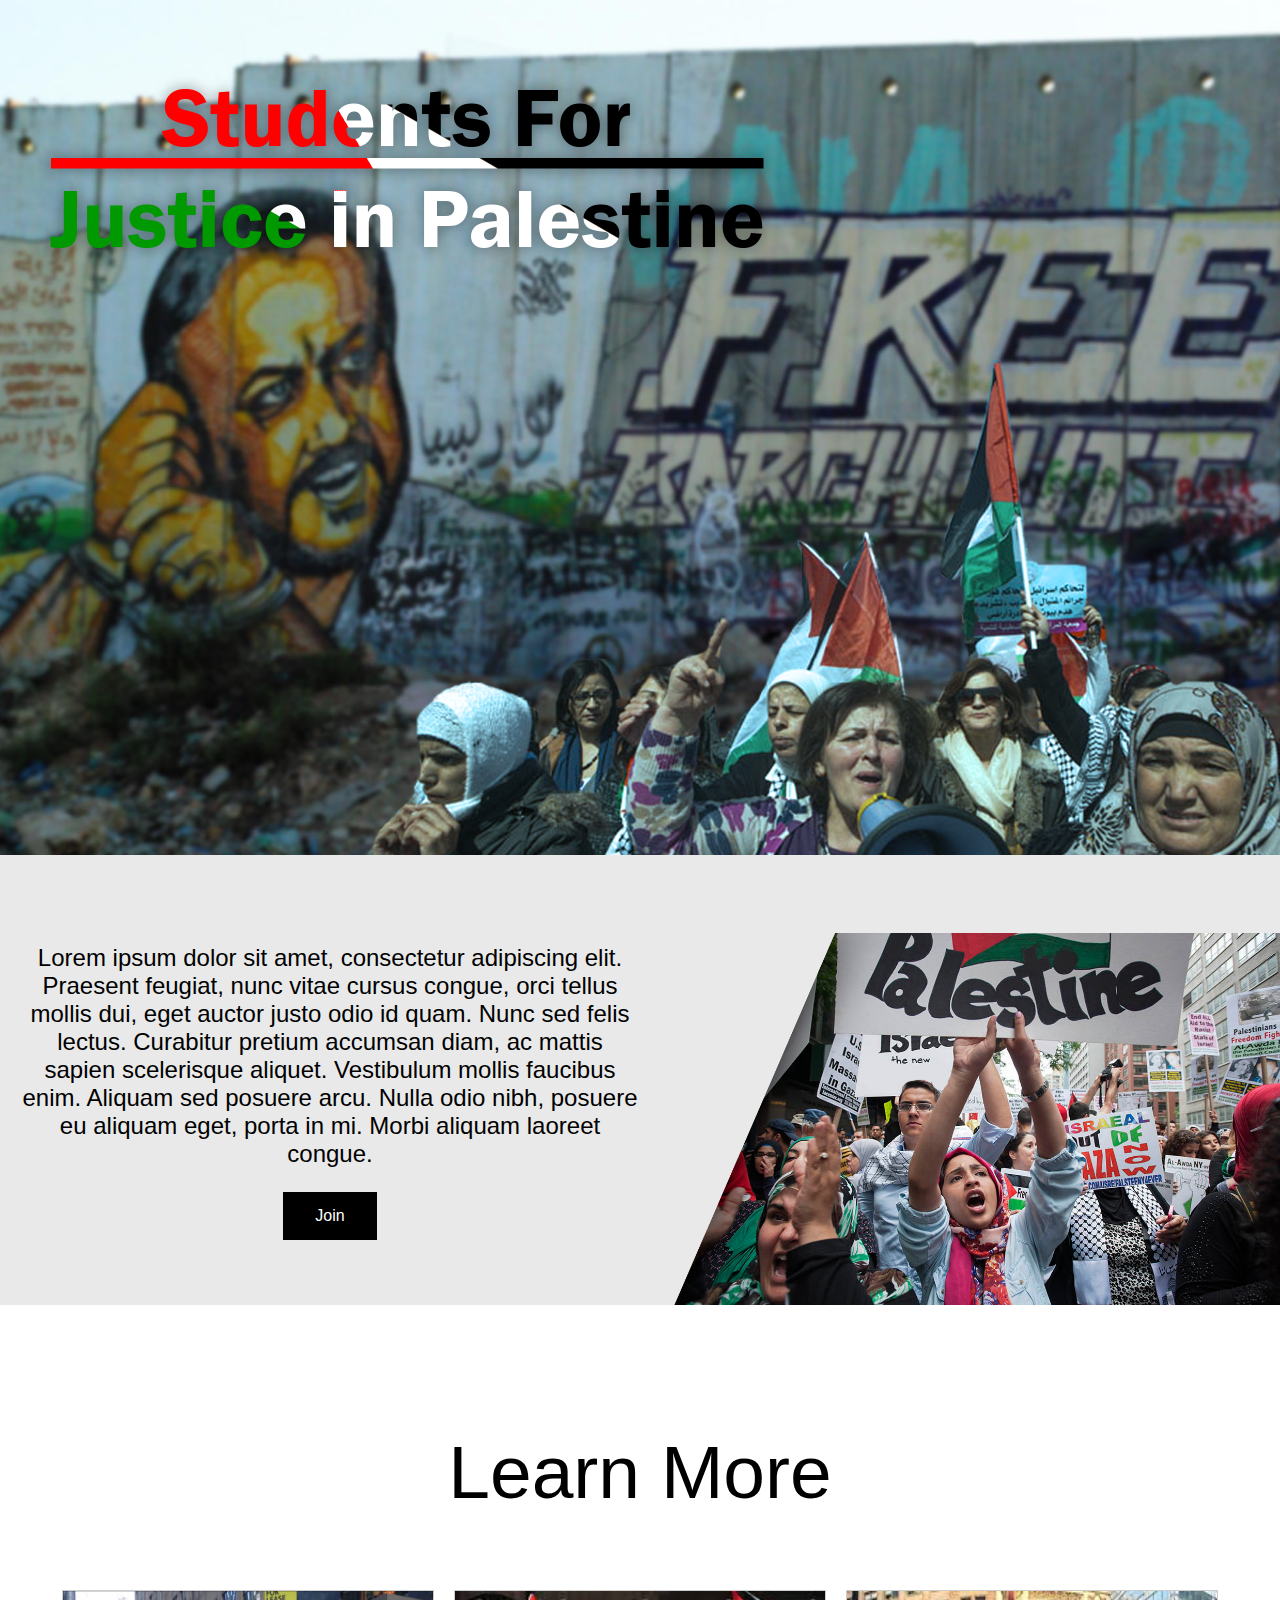
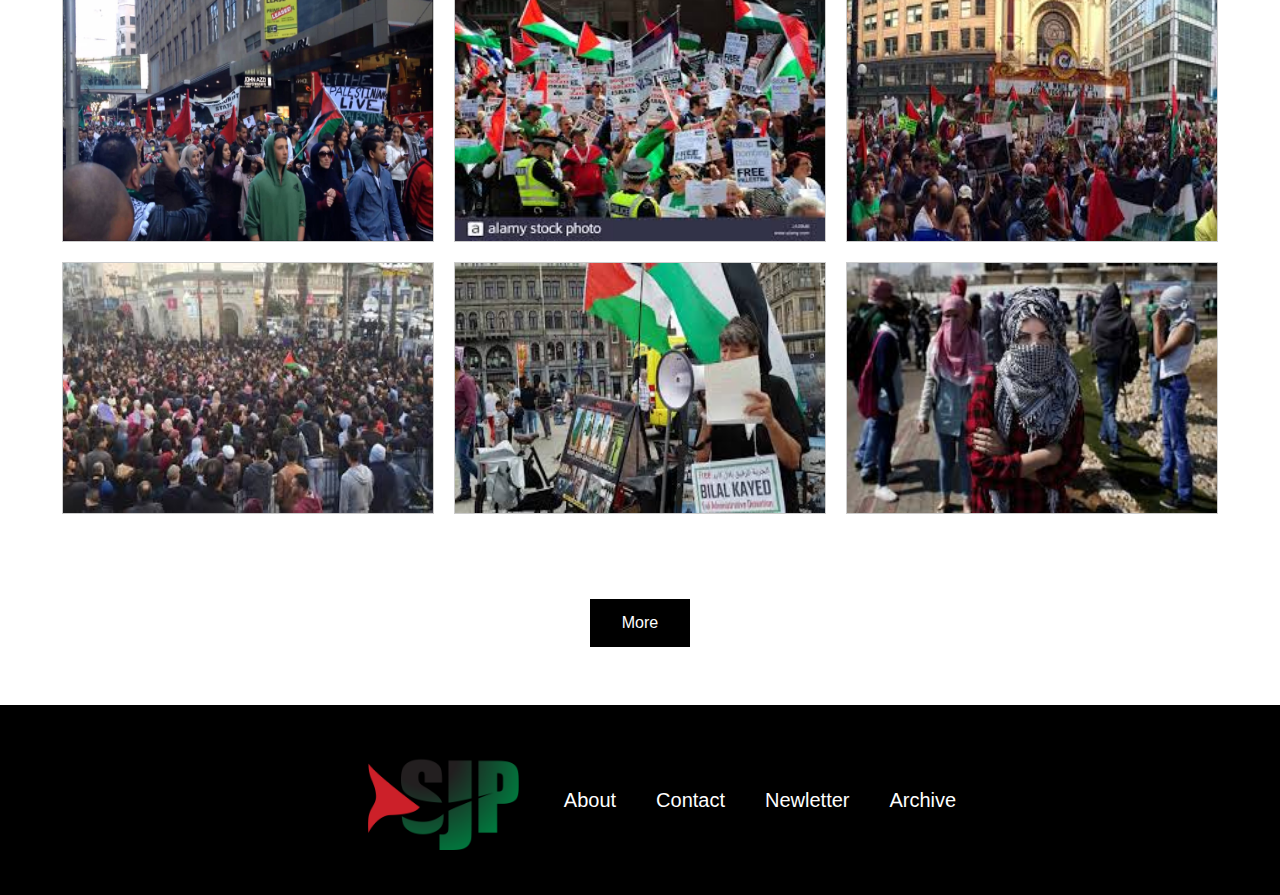
<file: index.html>
<!doctype html>
<html lang ="en">
    <header>
        <meta name="viewport" content="width = device-width, intital-scale=1">
        <title>SFJP</title>  
        <link href="css/app.css" rel = "stylesheet"/>
    </header> 

    <body>
        <div id="landingPage">
            <div id="websitetitle"></div>
            <div id="paralaximage"></div>
            
        </div>

        <div id="firstBar">
            <div id="firstBarText">
                <p>Lorem ipsum dolor sit amet, consectetur adipiscing elit. Praesent feugiat, nunc vitae cursus congue, orci tellus mollis dui, eget auctor justo odio id quam. 
                    Nunc sed felis lectus. Curabitur pretium accumsan diam, ac mattis sapien scelerisque aliquet. Vestibulum mollis faucibus enim. Aliquam sed posuere arcu. 
                    Nulla odio nibh, posuere eu aliquam eget, porta in mi. Morbi aliquam laoreet congue. </p>

                    <a href="articles/post.html" target="_blank">
                        <div class="button">
                            Join
                        </div>
                    </a>
            </div>
            <div id="firstBarPic"></div>
            
        </div>
            
        </div>
        <div id="mainWrapper">

                <div id="websitename">
                        Learn More
                </div>

            <div id="articlesGallery">
                <a href="articles/post.html" target="_blank">
                <div class="Article"  align="center">
                        <img src="images/articleone.JPG" alt="Article"  align="center" class="image">
                        <div class="OverlayInfo">
                            <p class ="OverlayTitle">Article One</p>
                            <p class ="OverlayDesc">Write Something here</p>
                        </div>
                </div>
                </a>
                
                <a href="articles/post.html" target="_blank">                    
                <div class="Article"  align="center">
                        <img src="images/articletwo.JPG" alt="Article"  align="center" class="image">
                        <div class="OverlayInfo">
                            <p class ="OverlayTitle">Article One</p>
                            <p class ="OverlayDesc">Write Something here</p>
                        </div>
                </div>
                </a>

                <a href="articles/post.html" target="_blank">                    
                <div class="Article"  align="center">
                        <img src="images/articlethree.JPG" alt="Article"  align="center" class="image">
                        <div class="OverlayInfo">
                            <p class ="OverlayTitle">Article One</p>
                            <p class ="OverlayDesc">Write Something here</p>
                        </div>
                </div>
                </a>
                <a href="articles/post.html" target="_blank">                    
                <div class="Article"  align="center">
                        <img src="images/articlefour.JPG" alt="Article"  align="center" class="image">
                        <div class="OverlayInfo">
                            <p class ="OverlayTitle">Article One</p>
                            <p class ="OverlayDesc">Write Something here</p>
                        </div>
                </div>
                </a>
                <a href="articles/post.html" target="_blank">                    
                <div class="Article"  align="center">
                        <img src="images/articlefive.JPG" alt="Article"  align="center" class="image">
                        <div class="OverlayInfo">
                            <p class ="OverlayTitle">Article One</p>
                            <p class ="OverlayDesc">Write Something here</p>
                        </div>
                </div>
                </a>
                <a href="articles/post.html" target="_blank">                    
                <div class="Article"  align="center">
                        <img src="images/articlesix.JPG" alt="Article"  align="center" class="image">
                        <div class="OverlayInfo">
                            <p class ="OverlayTitle">Article One</p>
                            <p class ="OverlayDesc">Write Something here</p>
                        </div>
                </div>
                </a>
         
            </div>

            <a href="articles/post.html" target="_blank">
                <div class="button">
                    More
                </div>
            </a>
        </div>

        <div id="menue">
                </a><div id="footerimage"></div></a>          
                <a><div id="subMenu">About</div></a>
                <a><div id="subMenu">Contact</div> </a> 
                <a><div id="subMenu">Newletter</div> </a>       
                <a><div id="subMenu">Archive</div> </a>              
             

        </div>

        <script src="JS/jquery-3.2.1.min.js"></script>
        <script src="JS/functions.js"></script>

    </body>

</html>
</file>
<file: css/app.css>
body {
    margin: 0;
}


/* #landingPage{
    height: 95vh;
    width: auto;
    background-image: url(../images/background.jpg);

    padding: 0px;
    position: relative;
    overflow: hidden;
    display: flex;


    background-attachment: fixed;
    background-position: center;
    background-repeat: no-repeat;
    background-size: cover;

    justify-content: center;
    align-items: center;
} */

#landingPage
{
    position: relative;
    height: 95vh;
    width: auto;
    background-image: url(../images/background.jpg);
    /* background-size: 100vw, 85vh; */
    position: relative;
    background-attachment: fixed;
    background-position: top center;
    background-repeat: no-repeat;
    background-size: cover;
    overflow: hidden;

}
#websitetitle
{
    height: 250px;
    width: 800px;
    background-image: url(../images/Title.png);
    background-position: center;
    background-repeat: no-repeat;
    background-size: contain;

    position: absolute;
    top: 15%;
    margin-top: -75px;
    
}
#paralaximage
{
    width: 960px;
    height: 1000px;
    background-image: url(../images/paralaz1.png);
    background-position: bottom right;
    background-repeat: no-repeat;
    background-size: contain;


    position: absolute;
    left: 100%;
    margin-left: -955px;
    
}

#firstBar
{
    height: 450px;
    width: auto;
    background-color: rgb(233, 233, 233);
    display: flex;

    justify-content: center;
    align-items: center;

}

#firstBarText
{
 width: 50%;
 height: auto;

 font-family: Arial, Helvetica, sans-serif;
 font-size: 24px;
 text-align: center;
 padding: 20px;
 padding-left: 20px;


 justify-content: center;
 align-items: center;
    
}

#firstBarPic
{
    width: 50%;
    height: 100%;
    background-image: url(../images/barimage1.png);
    background-repeat: no-repeat;
    background-size: contain;
    background-position: bottom, left;
    
}

#mainWrapper
{
    height: 1000px;
    width: 100%;
    display: flex;
    flex-direction: column;
    justify-content: center;
    align-items: center;
    background-color: rgb(255, 255, 255);

}

#websitename
{
    font-size: 75px;
    font-family: Arial, Helvetica, sans-serif;
    text-align: center;
    margin: 65px 5px;
}

#articlesGallery{

    height: auto;
    width: auto;
    display: flex;
    flex-wrap: wrap;

    min-height: 450px;
    padding-bottom: 75px;
    justify-content: center;
    align-items: center;
}

.button {
    background-color: rgb(0, 0, 0); /* Green */
    border: none;
    color: white;
    padding: 15px 32px;
    text-align: center;
    text-decoration: none;
    display: inline-block;
    font-size: 16px;
    font-family: Arial, Helvetica, sans-serif;
}


.Article {
    margin: 10px 10px;
    border: 1px solid #ccc;
    height: 250px;
    width: 370px;
    transition: all 200ms ease-in-out;
    position: relative;
    background-color: black;
}

.image{
    width: 100%;
    height: 100%;

}

.OverlayTitle{
    color: white;
    text-align: left;
    margin-left: 11px;
    margin-top: 2px;
    font-family: "Helvetica";
    font-size: 54px;

}

.OverlayDesc{
    color: white;
    text-align: center;
    font-family: "Helvetica";
    font-size: 24px;
    position: absolute;
    bottom: 0;
    width: 100%;

}
    
.OverlayInfo {
    width: 100%;
    height: 100%;
    position: absolute;
    top: 0;
    opacity: 0;
    transition: all 200ms ease-in-out;
    
}


.Article:hover .image {
    opacity: 0.5;
  }
  
.Article:hover .OverlayInfo {
    opacity: 1;
  }


#menue{
    height: 150px;
    width: 100%;
    background-color: black;

    position: relative;
    color: white;
    display: flex;

    padding: 20px;

    justify-content: center;
    align-items: center;
}

#footerimage{

    width: 200px;
    height: 100px;
    background-image: url(../images/SJP_1a.png);
    background-repeat: no-repeat;
    background-size: contain;
    background-position: bottom, left;
    

}

#subMenu{
    padding:20px;
    font-family: Helvetica;
    font-size: 20px;
}
</file>
